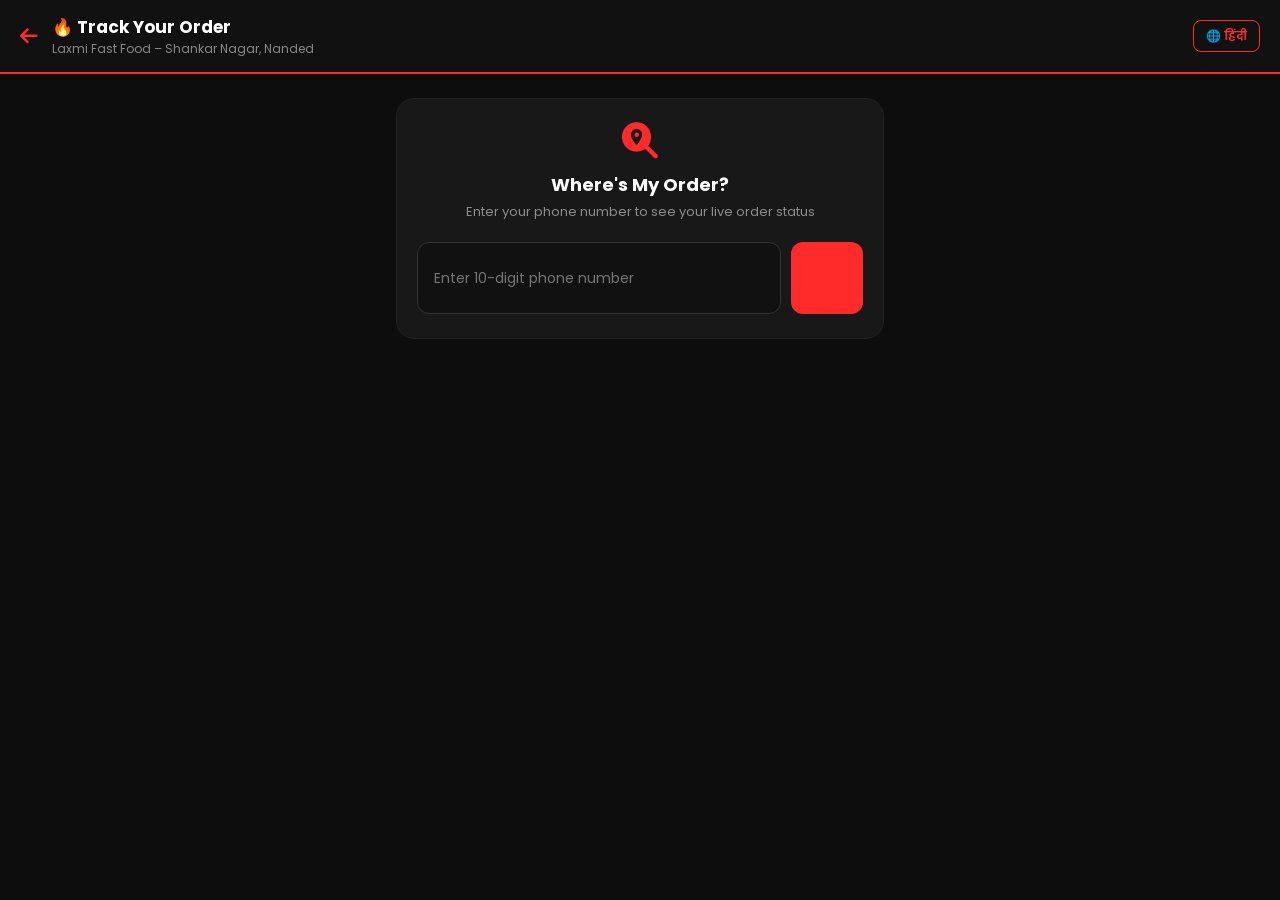
<file: track.html>
<!DOCTYPE html>
<html lang="en">
<head>
  <meta charset="UTF-8"/>
  <meta name="viewport" content="width=device-width, initial-scale=1.0"/>
  <title>Track Order – Laxmi Fast Food</title>
  <link href="https://fonts.googleapis.com/css2?family=Poppins:wght@300;400;600;700&family=Bebas+Neue&display=swap" rel="stylesheet"/>
  <link rel="stylesheet" href="https://cdnjs.cloudflare.com/ajax/libs/font-awesome/6.5.0/css/all.min.css"/>
  <style>
    *, *::before, *::after { margin:0; padding:0; box-sizing:border-box; }
    body { font-family:'Poppins',sans-serif; background:#0d0d0d; color:#fff; min-height:100vh; }

    header {
      background:#111; border-bottom:2px solid #ff2b2b;
      padding:14px 20px; display:flex; align-items:center; gap:14px;
      position:sticky; top:0; z-index:100;
    }
    header a { color:#ff2b2b; font-size:20px; text-decoration:none; }
    header h1 { font-size:17px; font-weight:700; color:#fff; }
    header span { font-size:12px; opacity:0.5; display:block; }

    .wrap { max-width:520px; margin:0 auto; padding:24px 16px 80px; }

    /* SEARCH BOX */
    .search-box {
      background:#181818; border:1px solid #222; border-radius:18px;
      padding:24px 20px; margin-bottom:24px; text-align:center;
    }
    .search-box i { font-size:36px; color:#ff2b2b; margin-bottom:12px; display:block; }
    .search-box h2 { font-size:18px; font-weight:700; margin-bottom:4px; }
    .search-box p { font-size:13px; opacity:0.5; margin-bottom:20px; }
    .search-row { display:flex; gap:10px; }
    .search-row input {
      flex:1; padding:12px 16px; background:#111; border:1px solid #333;
      border-radius:12px; color:#fff; font-size:14px; outline:none;
      font-family:'Poppins',sans-serif;
    }
    .search-row input:focus { border-color:#ff2b2b; }
    .search-row button {
      padding:12px 18px; background:#ff2b2b; color:#fff; border:none;
      border-radius:12px; font-size:14px; font-weight:600; cursor:pointer;
      font-family:'Poppins',sans-serif; transition:background 0.2s;
    }
    .search-row button:hover { background:#e00; }

    /* ORDER CARD */
    .order-card {
      background:#181818; border:1px solid #2a2a2a; border-radius:16px;
      padding:18px; margin-bottom:16px; animation:fadeUp 0.3s ease;
    }
    @keyframes fadeUp { from { opacity:0; transform:translateY(12px); } to { opacity:1; transform:translateY(0); } }

    .oc-top { display:flex; justify-content:space-between; align-items:flex-start; margin-bottom:12px; gap:10px; }
    .oc-id { font-size:13px; font-family:monospace; color:#ff2b2b; font-weight:700; }
    .oc-time { font-size:11px; opacity:0.45; margin-top:3px; }

    .status-badge {
      font-size:11px; font-weight:700; padding:4px 12px;
      border-radius:20px; border:1px solid; white-space:nowrap; flex-shrink:0;
    }
    .status-Order-Received { background:rgba(255,193,7,0.15);  color:#ffc107; border-color:#ffc10740; }
    .status-Preparing      { background:rgba(33,150,243,0.15); color:#2196f3; border-color:#2196f340; }
    .status-Ready          { background:rgba(156,39,176,0.15); color:#ce93d8; border-color:#9c27b040; }
    .status-Completed      { background:rgba(76,175,80,0.15);  color:#4caf50; border-color:#4caf5040; }

    /* TRACKER STEPS */
    .tracker { display:flex; align-items:center; margin:14px 0; }
    .t-step {
      display:flex; flex-direction:column; align-items:center; gap:4px;
      flex:1; position:relative;
    }
    .t-step::after {
      content:''; position:absolute; top:14px; left:50%; width:100%;
      height:2px; background:#2a2a2a; z-index:0;
    }
    .t-step:last-child::after { display:none; }
    .t-dot {
      width:28px; height:28px; border-radius:50%; background:#1e1e1e;
      border:2px solid #333; display:flex; align-items:center; justify-content:center;
      font-size:12px; color:#555; z-index:1; transition:all 0.4s;
    }
    .t-label { font-size:10px; opacity:0.4; text-align:center; transition:all 0.4s; }
    .t-step.active .t-dot   { background:#ff2b2b22; border-color:#ff2b2b; color:#ff2b2b; }
    .t-step.active .t-label { opacity:0.8; }
    .t-step.active::after   { background:#ff2b2b55; }
    .t-step.current .t-dot  { background:#ff2b2b; color:#fff; box-shadow:0 0 10px #ff2b2b88; }
    .t-step.current .t-label { opacity:1; font-weight:600; color:#ff2b2b; }

    .oc-items { font-size:12px; opacity:0.65; line-height:1.8; margin-bottom:12px; }
    .oc-footer { display:flex; justify-content:space-between; align-items:center; border-top:1px solid #222; padding-top:12px; }
    .oc-total { font-family:'Bebas Neue',sans-serif; font-size:20px; color:#ff2b2b; letter-spacing:1px; }
    .oc-addr { font-size:11px; opacity:0.4; text-align:right; flex:1; overflow:hidden; text-overflow:ellipsis; white-space:nowrap; margin-left:10px; }

    /* DELIVERY CONFIRM */
    .delivery-confirm { margin-top:12px; border-top:1px solid #222; padding-top:12px; }
    .delivery-confirm p { font-size:13px; font-weight:600; margin-bottom:10px; }
    .dc-btns { display:flex; gap:10px; }
    .dc-btn {
      flex:1; padding:10px; border:none; border-radius:10px;
      font-size:13px; font-weight:700; cursor:pointer; font-family:'Poppins',sans-serif;
      transition:opacity 0.2s;
    }
    .dc-btn:hover { opacity:0.85; }
    .dc-yes { background:#4caf50; color:#fff; }
    .dc-no  { background:#ff2b2b; color:#fff; }
    .dc-done { font-size:12px; margin-top:8px; }
    .dc-done.ok  { color:#4caf50; }
    .dc-done.bad { color:#ff2b2b; }
    .dc-wa {
      display:inline-flex; align-items:center; gap:6px; margin-top:10px;
      background:#25d366; color:#fff; padding:10px 16px; border-radius:10px;
      font-size:13px; font-weight:700; text-decoration:none; width:100%;
      justify-content:center;
    }

    /* RATING */
    .rating-row { margin-top:12px; border-top:1px solid #222; padding-top:12px; }
    .rating-row p { font-size:12px; opacity:0.6; margin-bottom:8px; }
    .stars { display:flex; gap:6px; }
    .star-btn {
      background:none; border:none; font-size:22px; cursor:pointer;
      color:#333; transition:color 0.2s; padding:0;
    }
    .star-btn.lit { color:#ffc107; }
    .rating-done { font-size:12px; color:#4caf50; margin-top:6px; }
    .rating-input { margin-top:8px; display:none; flex-direction:column; gap:8px; }
    .rating-input textarea {
      width:100%; padding:10px 12px; background:#111; border:1px solid #333;
      border-radius:10px; color:#fff; font-size:13px; resize:none; outline:none;
      font-family:'Poppins',sans-serif;
    }
    .rating-input textarea:focus { border-color:#ff2b2b; }
    .rating-submit {
      padding:8px 18px; background:#ff2b2b; color:#fff; border:none;
      border-radius:10px; font-size:13px; font-weight:600; cursor:pointer;
      font-family:'Poppins',sans-serif; align-self:flex-end;
    }

    /* EMPTY / LOADING */
    .state-box { text-align:center; padding:40px 20px; opacity:0.5; }
    .state-box i { font-size:40px; color:#ff2b2b; display:block; margin-bottom:12px; }
    .state-box p { font-size:15px; font-weight:600; }
    .state-box span { font-size:12px; }

    /* LIVE BADGE */
    .live-badge {
      display:inline-flex; align-items:center; gap:6px;
      background:#ff2b2b22; border:1px solid #ff2b2b44;
      color:#ff2b2b; padding:4px 12px; border-radius:20px;
      font-size:11px; font-weight:600; margin-bottom:16px;
    }
    .live-dot { width:7px; height:7px; border-radius:50%; background:#ff2b2b; animation:pulse 1.2s infinite; }
    @keyframes pulse { 0%,100%{opacity:1;} 50%{opacity:0.3;} }

    /* SPLASH */
    #splashScreen {
      position:fixed; inset:0; background:#0d0d0d; z-index:9999;
      display:flex; flex-direction:column; align-items:center; justify-content:center;
      transition:opacity 0.5s ease;
    }
    #splashScreen.hide { opacity:0; pointer-events:none; }
    .splash-logo { width:100px; height:100px; border-radius:16px; object-fit:contain; margin-bottom:16px; }
    .splash-name { font-family:'Bebas Neue',sans-serif; font-size:32px; color:#ff2b2b; letter-spacing:3px; }
    .splash-sub  { font-size:13px; opacity:0.5; margin-top:4px; margin-bottom:24px; }
    .splash-bar  { width:160px; height:4px; background:#222; border-radius:4px; overflow:hidden; }
    .splash-bar-fill { height:100%; width:0; background:#ff2b2b; border-radius:4px; animation:splashLoad 3s ease forwards; }
    @keyframes splashLoad { to { width:100%; } }

    /* BOTTOM NAV */
    .bottom-nav {
      position:fixed; bottom:0; left:0; right:0; z-index:200;
      background:#111; border-top:1px solid #222;
      display:flex; justify-content:space-around; align-items:center;
      padding:8px 0 10px; display:none;
    }
    .bn-item {
      display:flex; flex-direction:column; align-items:center; gap:3px;
      color:#666; text-decoration:none; font-size:10px; font-weight:600;
      transition:color 0.2s;
    }
    .bn-item i { font-size:18px; }
    .bn-item.active, .bn-item:hover { color:#ff2b2b; }

    @media(max-width:600px) {
      .bottom-nav { display:flex; }
      .wrap { padding-bottom:90px; }
      .t-label { font-size:9px; }
      .t-dot { width:24px; height:24px; font-size:10px; }
      .oc-items { font-size:11px; }
      .oc-addr { max-width:120px; }
      header h1 { font-size:15px; }
      header span { font-size:10px; }
      .search-box { padding:18px 14px; }
      .search-box h2 { font-size:16px; }
      .dc-btn { font-size:12px; padding:9px 6px; }
    }
  </style>
</head>
<body>

  <!-- SPLASH SCREEN -->


<header>
  <a href="index.html"><i class="fas fa-arrow-left"></i></a>
  <div style="flex:1">
    <h1 id="headerTitle">🔥 Track Your Order</h1>
    <span id="headerSub">Laxmi Fast Food – Shankar Nagar, Nanded</span>
  </div>
  <button onclick="toggleLang()" id="langBtn" style="background:transparent;border:1px solid #ff2b2b;color:#ff2b2b;padding:6px 12px;border-radius:8px;font-size:12px;font-weight:600;cursor:pointer;font-family:'Poppins',sans-serif;white-space:nowrap;margin-left:10px">🌐 हिंदी</button>
</header>

<div class="wrap">

  <div class="search-box">
    <i class="fas fa-search-location"></i>
    <h2 id="searchTitle">Where's My Order?</h2>
    <p id="searchSub">Enter your phone number to see your live order status</p>
    <div class="search-row">
      <input type="tel" id="phoneInput" maxlength="10" placeholder="Enter 10-digit phone number"
        onkeydown="if(event.key==='Enter') trackOrders()"/>
      <button onclick="trackOrders()"><i class="fas fa-search"></i></button>
    </div>
  </div>

  <div id="resultArea"></div>

</div>

<!-- BOTTOM NAV -->
<nav class="bottom-nav">
  <a href="index.html" class="bn-item"><i class="fas fa-home"></i><span id="bnHome">Home</span></a>
  <a href="menu.html" class="bn-item"><i class="fas fa-utensils"></i><span id="bnMenu">Menu</span></a>
  <a href="track.html" class="bn-item active"><i class="fas fa-map-marker-alt"></i><span id="bnTrack">Track</span></a>
  <a href="profile.html" class="bn-item"><i class="fas fa-user"></i><span id="bnProfile">Profile</span></a>
</nav>

<script>
  const API = window.location.hostname === 'localhost' || window.location.hostname === '127.0.0.1'
    ? 'http://localhost:5000/api/orders'
    : 'https://laxmi-ffc-backend-qpwx.onrender.com/api/orders';



  const STEPS       = ['Order Received', 'Preparing', 'Ready', 'Completed'];
  const STEP_ICONS  = ['fa-check', 'fa-fire', 'fa-bell', 'fa-flag-checkered'];
  const STEP_LABELS = ['Received', 'Preparing', 'Ready', 'Done'];

  // ── LANGUAGE ─────────────────────────────────────────
  const T = {
    en: {
      headerTitle: '🔥 Track Your Order',
      headerSub: 'Laxmi Fast Food – Shankar Nagar, Nanded',
      searchTitle: "Where's My Order?",
      searchSub: 'Enter your phone number to see your live order status',
      placeholder: 'Enter 10-digit phone number',
      langBtn: '🌐 हिंदी',
      bnHome: 'Home', bnMenu: 'Menu', bnTrack: 'Track', bnProfile: 'Profile'
    },
    hi: {
      headerTitle: '🔥 ऑर्डर ट्रैक करें',
      headerSub: 'लक्ष्मी फास्ट फूड – शंकर नगर, नांदेड़',
      searchTitle: 'मेरा ऑर्डर कहाँ है?',
      searchSub: 'अपना फोन नंबर दर्ज करें और लाइव स्टेटस देखें',
      placeholder: '10 अंकों का फोन नंबर',
      langBtn: '🌐 English',
      bnHome: 'होम', bnMenu: 'मेनू', bnTrack: 'ट्रैक', bnProfile: 'प्रोफाइल'
    }
  };

  let lang = localStorage.getItem('lff_lang') || 'en';

  function applyLang() {
    const t = T[lang];
    document.getElementById('headerTitle').textContent = t.headerTitle;
    document.getElementById('headerSub').textContent   = t.headerSub;
    document.getElementById('searchTitle').textContent = t.searchTitle;
    document.getElementById('searchSub').textContent   = t.searchSub;
    document.getElementById('phoneInput').placeholder  = t.placeholder;
    document.getElementById('langBtn').textContent     = t.langBtn;
    document.getElementById('bnHome').textContent      = t.bnHome;
    document.getElementById('bnMenu').textContent      = t.bnMenu;
    document.getElementById('bnTrack').textContent     = t.bnTrack;
    document.getElementById('bnProfile').textContent   = t.bnProfile;
  }

  function toggleLang() {
    lang = lang === 'en' ? 'hi' : 'en';
    localStorage.setItem('lff_lang', lang);
    applyLang();
  }

  applyLang();

  let liveIntervals = {};

  // Auto-fill from localStorage
  window.onload = () => {
    const saved = localStorage.getItem('lff_phone');
    if (saved) { document.getElementById('phoneInput').value = saved; trackOrders(); }
  };

  async function trackOrders() {
    const phone = document.getElementById('phoneInput').value.trim();
    if (!/^\d{10}$/.test(phone)) { showResult('error', 'Enter a valid 10-digit phone number.'); return; }

    localStorage.setItem('lff_phone', phone);
    showResult('loading');

    try {
      const controller = new AbortController();
      const timeout = setTimeout(() => controller.abort(), 12000);
      const res    = await fetch(`${API}/by-phone/${phone}`, { signal: controller.signal });
      clearTimeout(timeout);
      const orders = await res.json();
      if (!orders.length) { showResult('empty'); return; }
      renderOrders(orders);
      orders.forEach(o => {
        if (o.orderStatus !== 'Completed') startLivePoll(o._id);
      });
    } catch (err) {
      const isTimeout = err.name === 'AbortError';
      showResult('error', isTimeout ? 'Server waking up (~30s). Please retry.' : 'Could not connect. Check your internet.');
    }
  }

  function renderOrders(orders) {
    const area = document.getElementById('resultArea');
    area.innerHTML = `
      <div class="live-badge"><span class="live-dot"></span> Live Tracking</div>
      ${orders.map(o => orderCardHTML(o)).join('')}`;
  }

  function orderCardHTML(o) {
    const step    = STEPS.indexOf(o.orderStatus);
    const date    = new Date(o.orderTime);
    const dateStr = date.toLocaleDateString('en-IN', { day:'2-digit', month:'short', year:'numeric' });
    const timeStr = date.toLocaleTimeString('en-IN', { hour:'2-digit', minute:'2-digit' });
    const savedRating = localStorage.getItem('rating_' + o._id);
    // Show delivery confirm if completed and enough time has passed (prepTime + 5 min buffer)
    const elapsed = (Date.now() - new Date(o.orderTime).getTime()) / 60000;
    const showConfirm = o.orderStatus === 'Completed' && elapsed >= (o.prepTime || 10) + 5;

    return `
      <div class="order-card" id="card_${o._id}">
        <div class="oc-top">
          <div>
            <div class="oc-id"><i class="fas fa-hashtag"></i> ${o.orderId || o._id.slice(-8).toUpperCase()}</div>
            <div class="oc-time"><i class="fas fa-clock"></i> ${dateStr} · ${timeStr}</div>
          </div>
          <span class="status-badge status-${o.orderStatus.replace(' ','-')}" id="badge_${o._id}">${o.orderStatus}</span>
        </div>

        <div class="tracker" id="tracker_${o._id}">
          ${STEPS.map((s, i) => `
            <div class="t-step ${i <= step ? 'active' : ''} ${i === step ? 'current' : ''}" id="step_${o._id}_${i}">
              <div class="t-dot"><i class="fas ${STEP_ICONS[i]}"></i></div>
              <div class="t-label">${STEP_LABELS[i]}</div>
            </div>`).join('')}
        </div>

        <div class="oc-items">${o.itemsOrdered.map(i => `• ${i.name} x${i.quantity}`).join(' &nbsp;|&nbsp; ')}</div>

        <div class="oc-footer">
          <span class="oc-total">₹${o.totalAmount}</span>
          <span class="oc-addr"><i class="fas fa-map-marker-alt"></i> ${o.address}</span>
        </div>

        ${showConfirm ? deliveryConfirmHTML(o) : ''}
        ${o.orderStatus === 'Completed' ? ratingHTML(o._id, savedRating) : ''}
      </div>`;
  }

  function deliveryConfirmHTML(o) {
    const saved = localStorage.getItem('dc_' + o._id);
    if (saved === 'yes') return `<div class="delivery-confirm"><div class="dc-done ok">✅ Great! Glad you received your order.</div></div>`;
    if (saved === 'no')  return `<div class="delivery-confirm"><div class="dc-done bad">⚠️ Issue reported. We're sorry!</div><a class="dc-wa" href="${buildIssueWA(o)}" target="_blank"><i class="fab fa-whatsapp"></i> Chat with Us</a></div>`;
    return `
      <div class="delivery-confirm" id="dc_${o._id}">
        <p>⏰ Estimated time is up — Did you receive your order?</p>
        <div class="dc-btns">
          <button class="dc-btn dc-yes" onclick="confirmDelivery('${o._id}','yes','${o.orderId || o._id.slice(-8).toUpperCase()}',${o.prepTime||10})"><i class="fas fa-check"></i> Yes, Received!</button>
          <button class="dc-btn dc-no"  onclick="confirmDelivery('${o._id}','no','${o.orderId || o._id.slice(-8).toUpperCase()}',${o.prepTime||10})"><i class="fas fa-times"></i> Not Yet</button>
        </div>
      </div>`;
  }

  function buildIssueWA(o) {
    const id = o.orderId || o._id.slice(-8).toUpperCase();
    const msg = encodeURIComponent(`Hey Santosh, kindly look at this issue. The estimated time is up and we didn't receive the order yet.\n\nOrder ID: ${id}\nItems: ${o.itemsOrdered.map(i => i.name + ' x' + i.quantity).join(', ')}\nTotal: \u20b9${o.totalAmount}`);
    return `https://wa.me/9321611315?text=${msg}`;
  }

  async function confirmDelivery(mongoId, answer, displayId, prepTime) {
    localStorage.setItem('dc_' + mongoId, answer);
    try {
      await fetch(`${API}/${mongoId}/delivery-confirm`, {
        method: 'PATCH',
        headers: { 'Content-Type': 'application/json' },
        body: JSON.stringify({ confirmed: answer })
      });
    } catch {}
    const box = document.getElementById('dc_' + mongoId);
    if (!box) return;
    if (answer === 'yes') {
      box.innerHTML = `<div class="dc-done ok">✅ Great! Glad you received your order.</div>`;
    } else {
      const waMsg = encodeURIComponent(`Hey Santosh, kindly look at this issue. The estimated time is up and we didn't receive the order yet.\n\nOrder ID: ${displayId}\nEst. Time: ${prepTime} min`);
      box.innerHTML = `<div class="dc-done bad">⚠️ We're sorry to hear that!</div><a class="dc-wa" href="https://wa.me/9321611315?text=${waMsg}" target="_blank"><i class="fab fa-whatsapp"></i> Chat with Us</a>`;
    }
  }

  function ratingHTML(id, saved) {
    if (saved) return `<div class="rating-row"><div class="rating-done">⭐ You rated this order ${saved}/5 — Thank you!</div></div>`;
    return `
      <div class="rating-row">
        <p>How was your order?</p>
        <div class="stars" id="stars_${id}">
          ${[1,2,3,4,5].map(n => `<button class="star-btn" onclick="selectStar('${id}',${n})">★</button>`).join('')}
        </div>
        <div class="rating-input" id="rinput_${id}">
          <textarea id="rtext_${id}" rows="2" placeholder="Leave a review (optional)..."></textarea>
          <button class="rating-submit" onclick="submitRating('${id}')">Submit</button>
        </div>
      </div>`;
  }

  function selectStar(id, n) {
    const stars = document.querySelectorAll(`#stars_${id} .star-btn`);
    stars.forEach((s, i) => s.classList.toggle('lit', i < n));
    stars[n-1].dataset.selected = n;
    document.getElementById(`stars_${id}`).dataset.val = n;
    document.getElementById(`rinput_${id}`).style.display = 'flex';
  }

  async function submitRating(id) {
    const val  = document.getElementById(`stars_${id}`).dataset.val;
    const text = document.getElementById(`rtext_${id}`).value.trim();
    if (!val) return;

    const btn = document.querySelector(`#rinput_${id} .rating-submit`);
    btn.disabled = true;
    btn.textContent = 'Submitting...';

    try {
      await fetch(`${API}/${id}/rating`, {
        method: 'PATCH',
        headers: { 'Content-Type': 'application/json' },
        body: JSON.stringify({ rating: parseInt(val), review: text })
      });
    } catch {}

    localStorage.setItem('rating_' + id, val);
    const row = document.querySelector(`#card_${id} .rating-row`);
    row.innerHTML = `<div class="rating-done">⭐ You rated this order ${val}/5 — Thank you!</div>`;
  }

  // Live polling for active orders
  function startLivePoll(id) {
    if (liveIntervals[id]) return;
    liveIntervals[id] = setInterval(async () => {
      try {
        const res  = await fetch(`${API}/${id}`);
        const data = await res.json();
        if (!data.orderStatus) return;
        updateCardStatus(id, data.orderStatus);
        if (data.orderStatus === 'Completed') {
          clearInterval(liveIntervals[id]);
          delete liveIntervals[id];
          const card = document.getElementById('card_' + id);
          if (card) {
            if (!card.querySelector('.rating-row')) {
              card.insertAdjacentHTML('beforeend', ratingHTML(id, null));
            }
            if (!card.querySelector('.delivery-confirm')) {
              // inject delivery confirm before rating
              const ratingRow = card.querySelector('.rating-row');
              const dcHTML = deliveryConfirmHTML(data);
              if (ratingRow) ratingRow.insertAdjacentHTML('beforebegin', dcHTML);
              else card.insertAdjacentHTML('beforeend', dcHTML);
            }
          }
        }
      } catch {}
    }, 15000);
  }

  function updateCardStatus(id, status) {
    const step  = STEPS.indexOf(status);
    const badge = document.getElementById('badge_' + id);
    if (badge) {
      badge.className = `status-badge status-${status.replace(' ','-')}`;
      badge.textContent = status;
    }
    STEPS.forEach((_, i) => {
      const el = document.getElementById(`step_${id}_${i}`);
      if (!el) return;
      el.classList.toggle('active',  i <= step);
      el.classList.toggle('current', i === step);
    });
  }

  function showResult(type, msg) {
    const area = document.getElementById('resultArea');
    if (type === 'loading') {
      area.innerHTML = `<div class="state-box"><i class="fas fa-spinner fa-spin"></i><p>Fetching orders...</p><span>Server may take ~30s to wake up</span></div>`;
    } else if (type === 'empty') {
      area.innerHTML = `<div class="state-box"><i class="fas fa-receipt"></i><p>No orders found</p><span>No orders placed with this number yet.</span></div>`;
    } else {
      area.innerHTML = `<div class="state-box"><i class="fas fa-exclamation-circle"></i><p>${msg}</p><button onclick="trackOrders()" style="margin-top:14px;padding:10px 22px;background:#ff2b2b;color:#fff;border:none;border-radius:10px;font-size:13px;font-weight:700;cursor:pointer;font-family:'Poppins',sans-serif"><i class="fas fa-sync-alt"></i> Retry</button></div>`;
    }
  }
</script>
</body>
</html>
</file>
